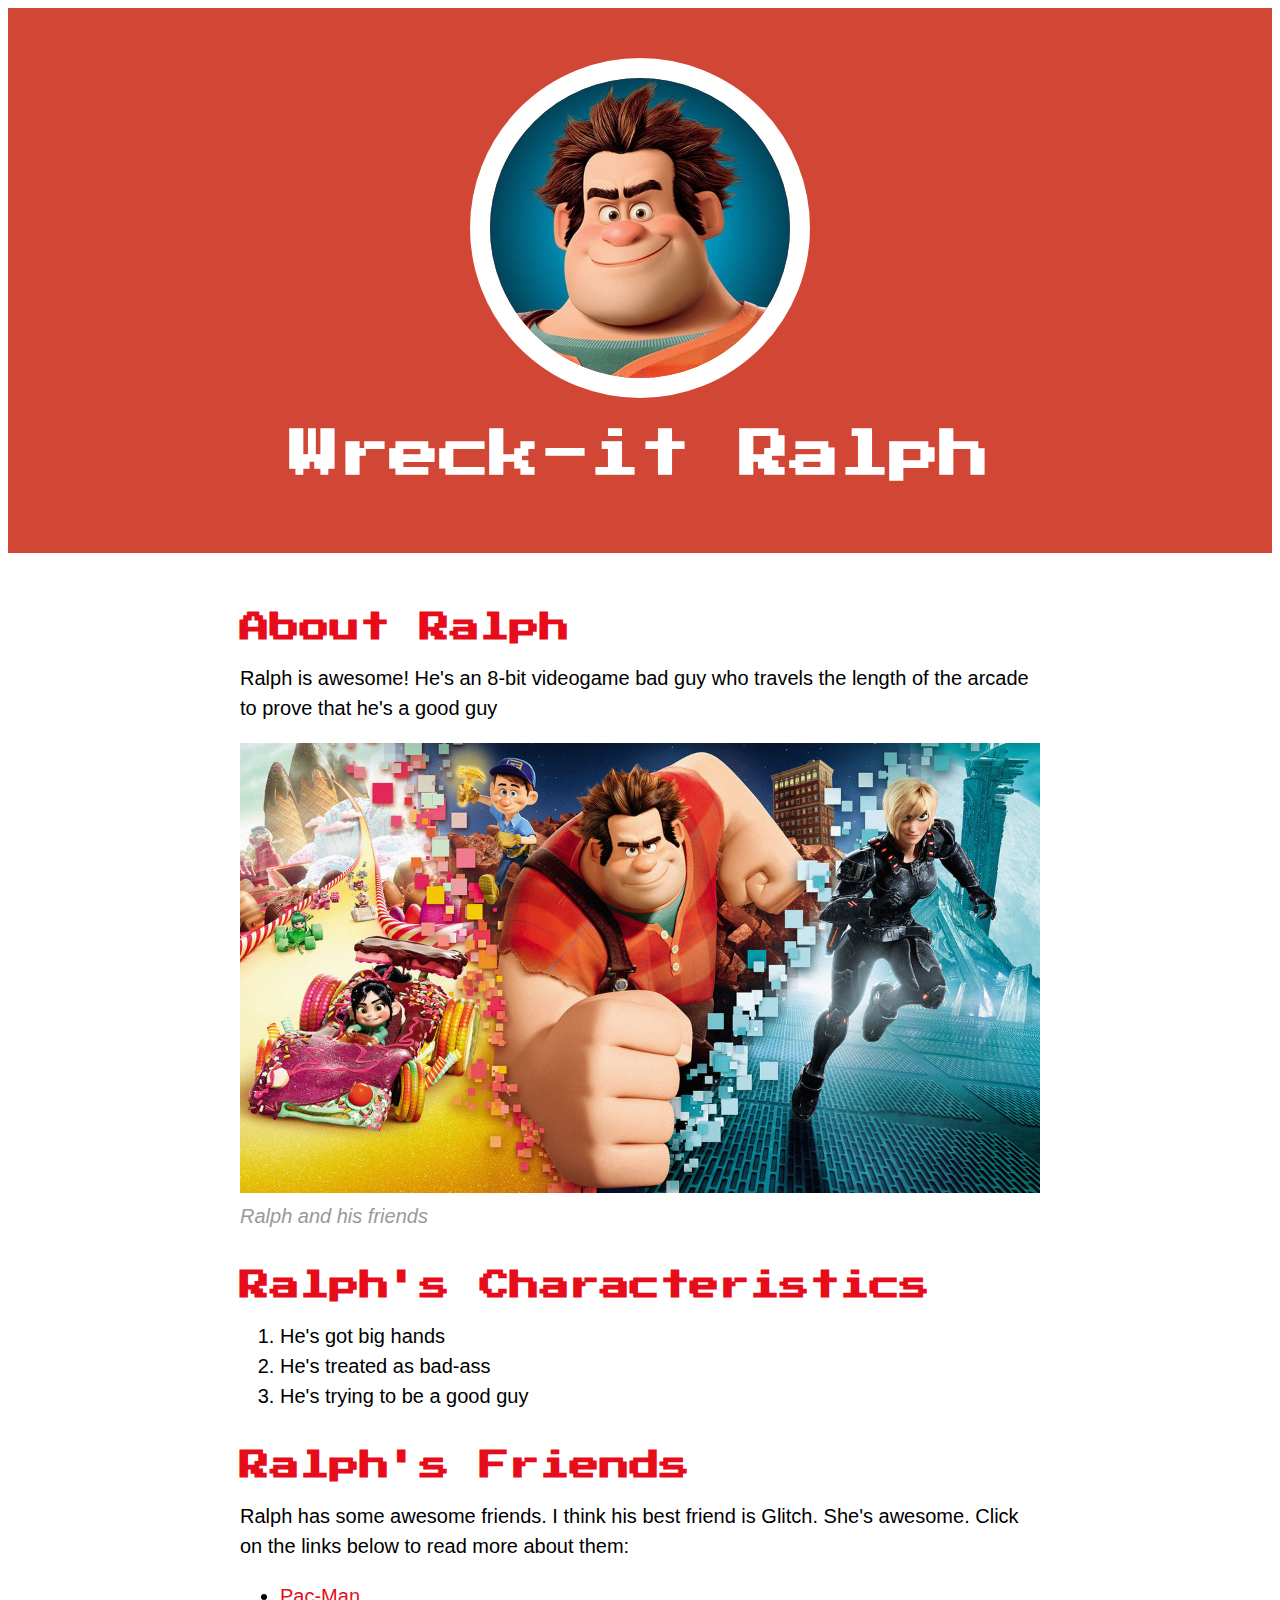
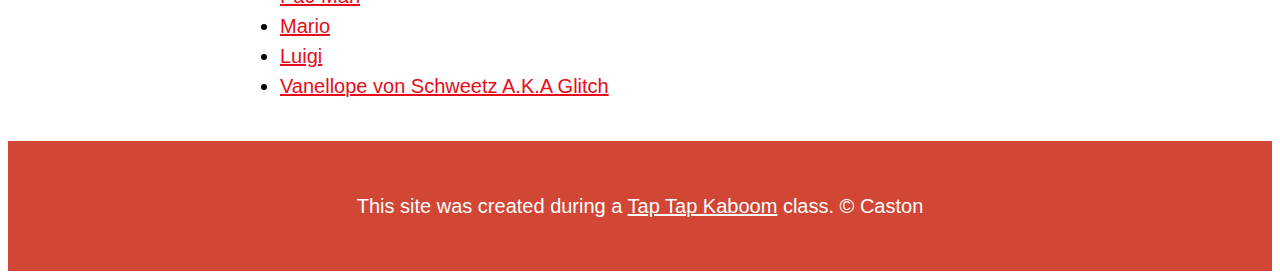
<file: index.html>
<!DOCTYPE html>
<html>
<head>
	<title>Wreck-it Ralph</title>
	<link rel="icon" href="img/ralph-avatar.jpeg">
	<link href="https://fonts.googleapis.com/css2?family=Press+Start+2P&display=swap" rel="stylesheet">
	<link rel="stylesheet" type="text/css" href="css/hero.css">
</head>
<body>
	<!-- header element -->
	<header>
		<img src="img/ralph-avatar.jpeg">
		<h1>Wreck-it Ralph</h1>
	</header>

	<!-- main element -->
	<main>
		<h2> About Ralph</h2>
		<p>Ralph is awesome! He's an 8-bit videogame bad guy who travels the length of the arcade to prove that he's a good guy</p>
		<img src="img/ralph-big.jpeg">
		<p class="caption">Ralph and his friends</p>
		
		<!-- Characteristics -->
		<h2>Ralph's Characteristics</h2>
		<ol>
			<li>He's got big hands</li>
			<li>He's treated as bad-ass</li>
			<li>He's trying to be a good guy</li>
		</ol>
		
		<!-- Friends -->
		<h2>Ralph's Friends</h2>
		<p>Ralph has some awesome friends. I think his best friend is Glitch. She's awesome. Click on the links below to read more about them:</p>
		<ul>
			<li><a target="_blank" href="https://en.wikipedia.org/wiki/Pac-Man">Pac-Man</a></li>
			<li><a target="_blank" href="https://en.wikipedia.org/wiki/Mario">Mario</a></li>
			<li><a target="_blank" href="https://en.wikipedia.org/wiki/Luigi">Luigi</a></li>
			<li><a target="_blank" href="https://disney.fandom.com/wiki/Vanellope_von_Schweetz">Vanellope von Schweetz A.K.A Glitch</a></li>
		</ul>
	</main>

	<!-- Footer Element -->
	<footer>
		<P>This site was created during a <a target="_blank"  href="https://taptapkaboom.com">Tap Tap Kaboom</a> class. &copy; Caston</p>
	</footer>

</body>
</html>
</file>
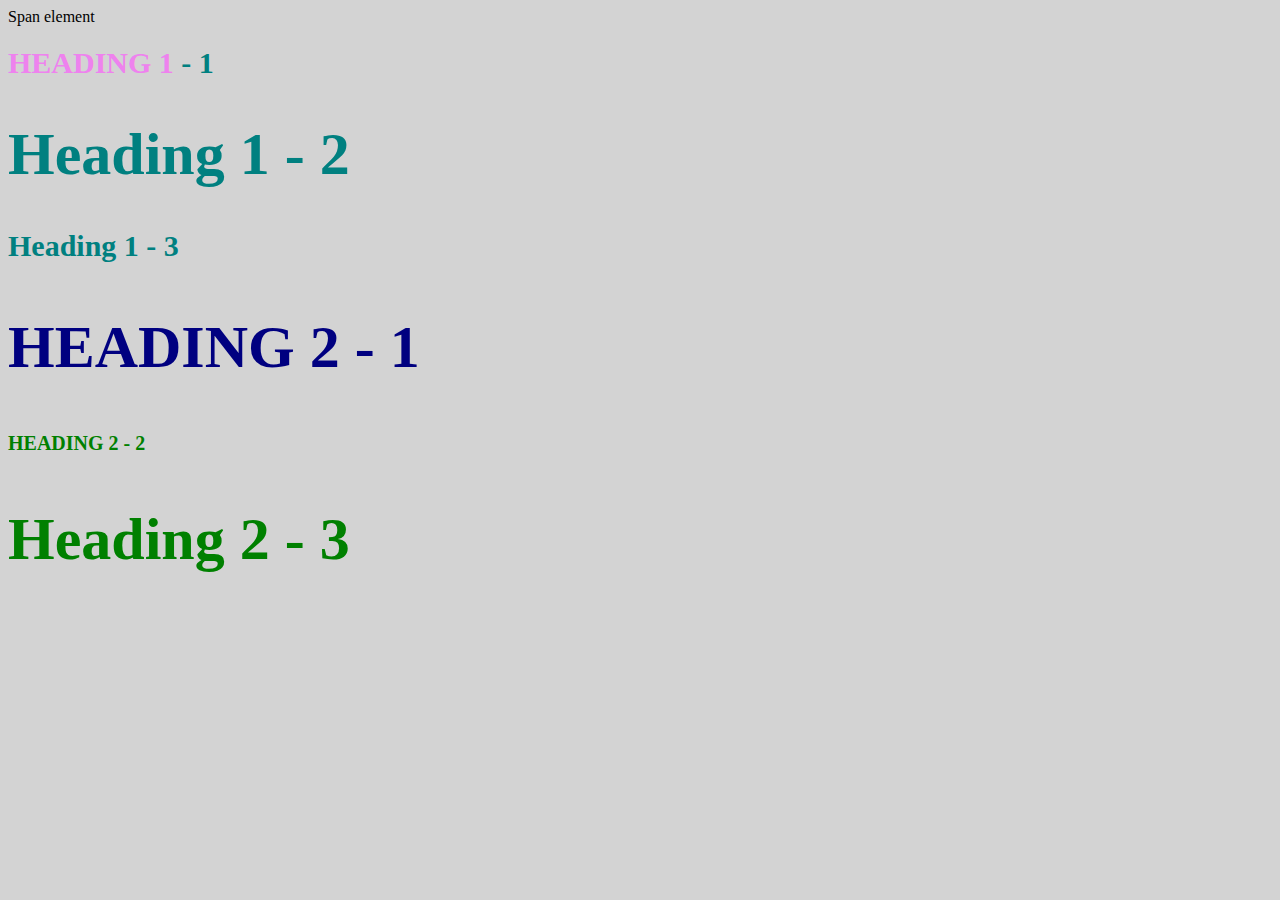
<file: style-test.html>
<!DOCTYPE html>
<html>
<head>
	<title>Style test</title>
	<link rel="stylesheet" type="text/css" href="css/test.css">
</head>
<body>
	<span>Span element</span>
	<h1 class="uppercase"><span>Heading 1</span> - 1</h1>
	<h1 class="big">Heading 1 - 2</h1>
	<h1>Heading 1 - 3</h1>
	<h2 class="big uppercase">Heading 2 - 1</h2>
	<h2 class="uppercase">Heading 2 - 2</h2>
	<h2 class="big">Heading 2 - 3</h2>

</body>
</html>
</file>
<file: css/hero.css>
body{
	margin 0;
	font-family: 'Helvetica', 'Arial', sans-serif;
	font-size: 20px;
	line-height: 30px;
}

header{
	background-color: #d14635;
	text-align: center;
	padding-top: 50px;
	padding-bottom: 50px;
}

h1, h2 {
	font-family: 'Press Start 2P', cursive;
}

header h1{
	color:  white;
	font-size: 50px;
}

header img{
	border-radius: 170px;
    width: 300px;
    border: 20px solid white;
}

main{
	max-width: 800px;
	margin: 0 auto;
	padding: 20px;
}

main img{
	max-width: 100%;
}

h2{
	font-size: 30px;
	color: #e70c19;
	margin: 40px 0 10px;
}

a{
	color: #e70c19;
}
a:hover{
color: white;
	background-color: #483a94;
}

footer{
	background-color: #d14635;
	text-align: center;
	color: white;
	padding: 50px;
}

footer p{
	margin: 0;
}

footer a{
	color: white;
}
footer a:hover{
	opacity: .5;
	background-color: transparent;
}

p.caption{
	color: #999999;
	font-style: italic;
	margin-top: 0;
}
</file>
<file: css/test.css>
body{
	background-color: lightgrey;
}
h1{
	font-size: 30px;
	color: teal;
}

h2{
	color: red;
	font-size: 20px;
}

h2{
	color: green;
}

.big{
	font-size: 60px;
}

.uppercase{
	text-transform: uppercase;
}

.big.uppercase{
	 color: navy;
}

h1 span{
	color: violet;
}
</file>
